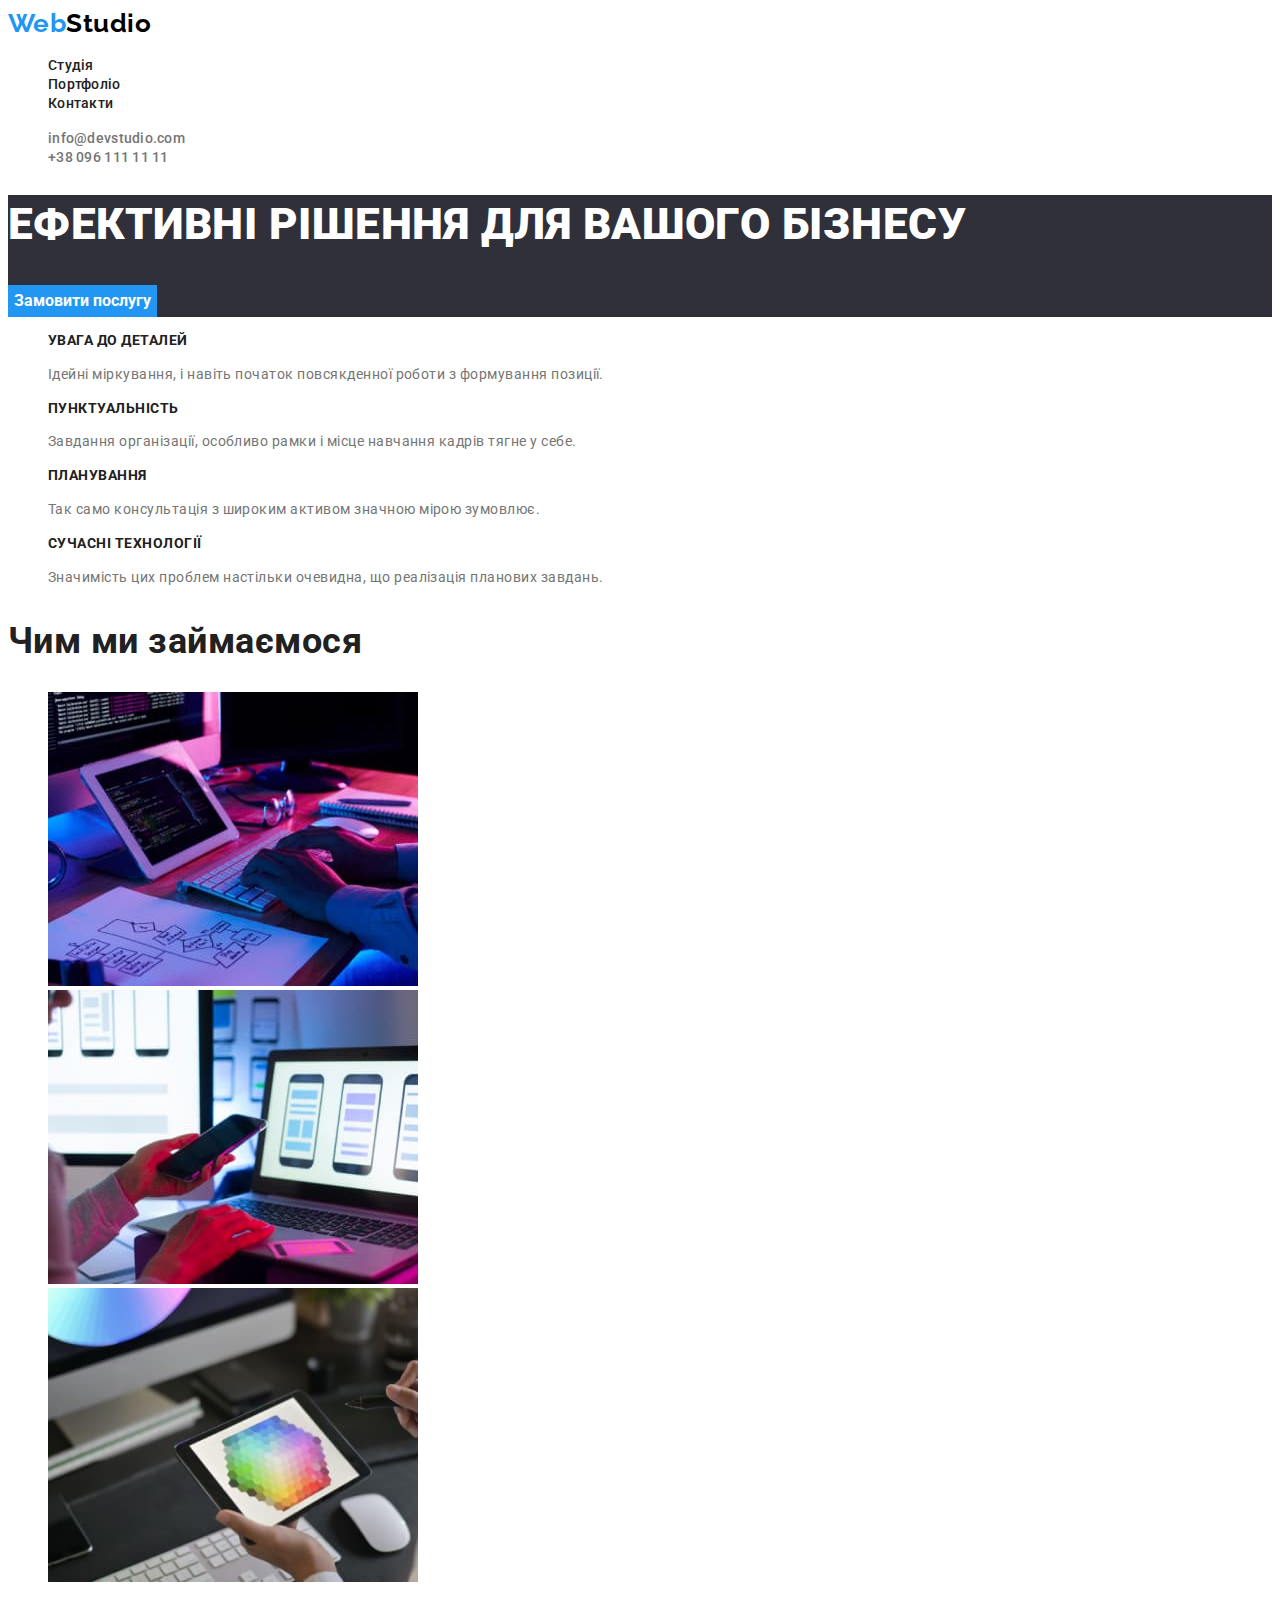
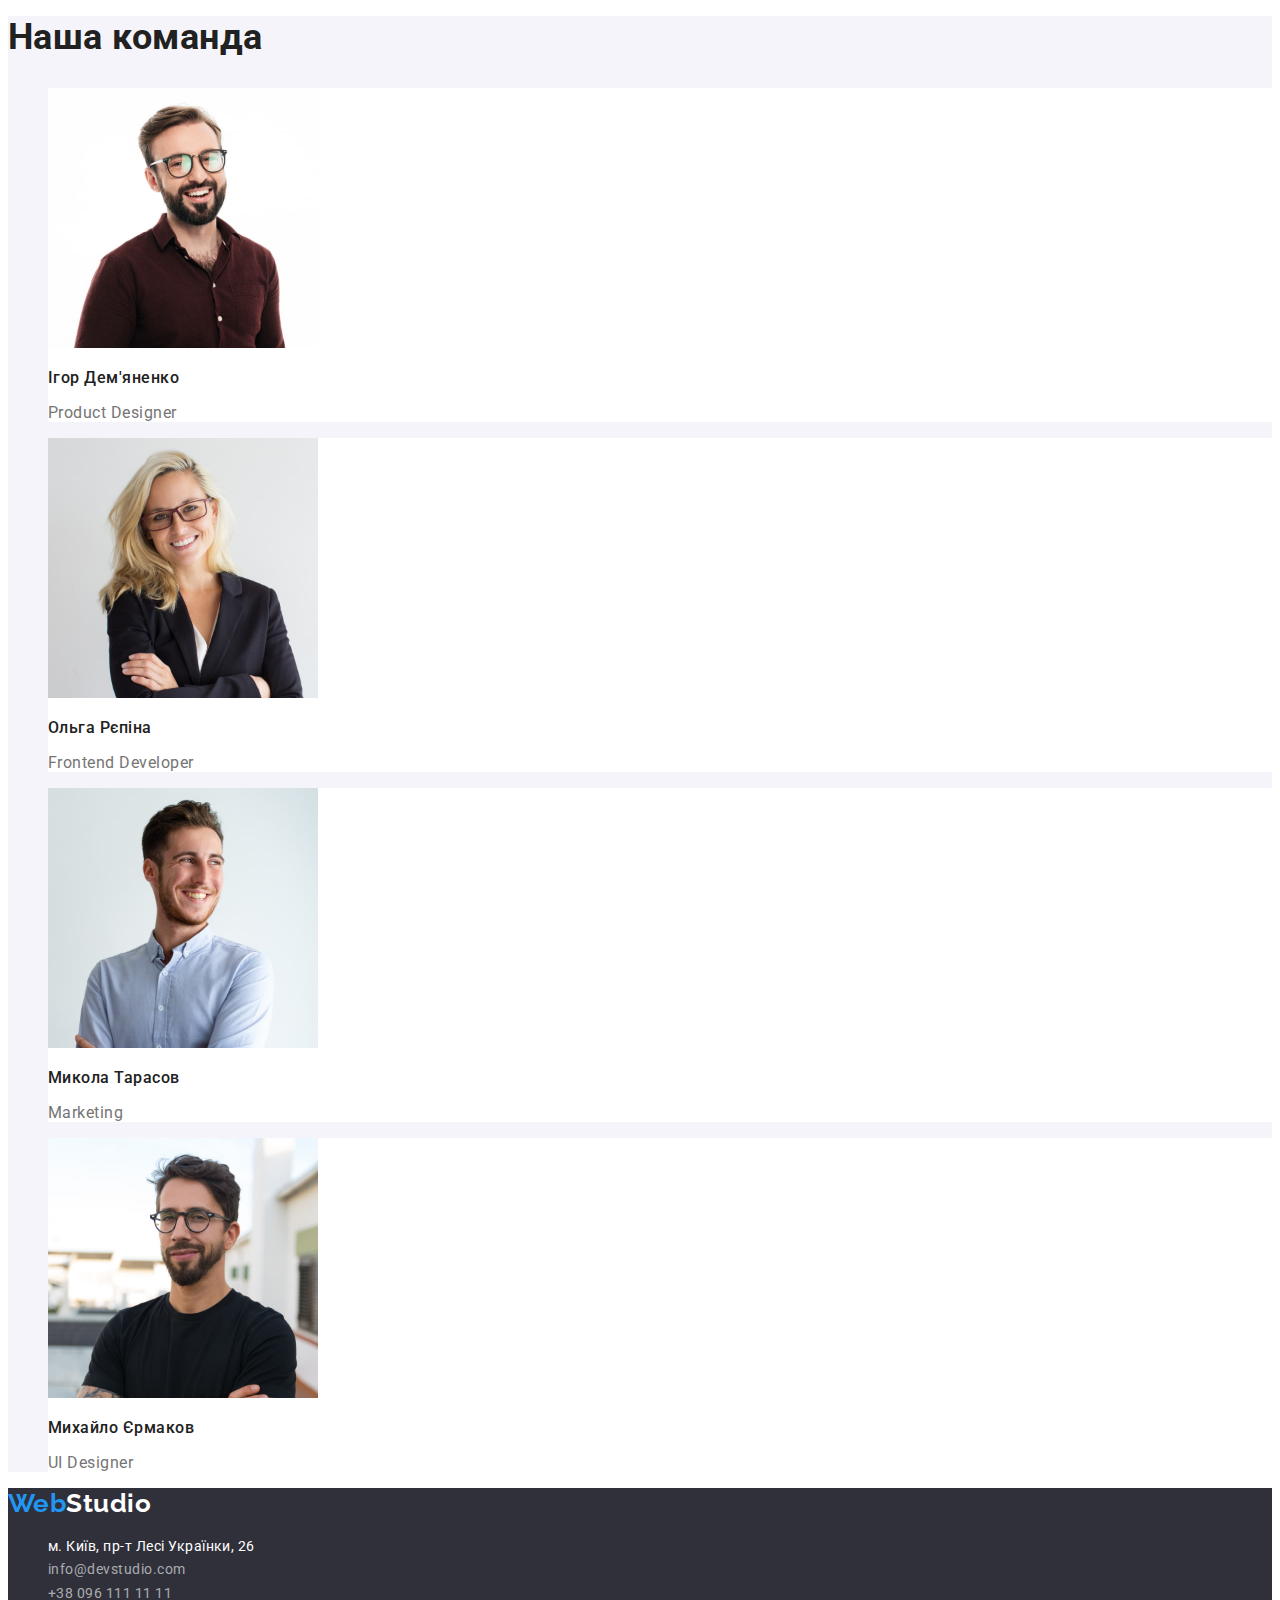
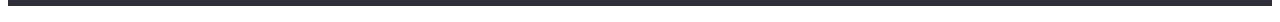
<file: index.html>
<!DOCTYPE html>
<html lang="uk">
  <head>
    <meta charset="UTF-8" />
    <meta http-equiv="X-UA-Compatible" content="IE=edge" />
    <meta name="viewport" content="width=device-width, initial-scale=1.0" />
    <title>WebStudio</title>
    <link rel="preconnect" href="https://fonts.googleapis.com" />
    <link rel="preconnect" href="https://fonts.gstatic.com" crossorigin />
    <link
      href="https://fonts.googleapis.com/css2?family=Raleway:wght@700&family=Roboto:wght@400;500;700;900&display=swap"
      rel="stylesheet"
    />
    <link rel="stylesheet" href="./css/styles.css" />
  </head>
  <body>
    <header class="header">
      <nav>
        <a href="./index.html" lang="en" class="logo"
          >Web<span class="logo-end-header">Studio</span></a
        >
        <ul class="nav-header list">
          <li>
            <a href="./index.html" class="nav-header-item">Студія</a>
          </li>
          <li>
            <a href="./portfolio.html" class="nav-header-item">Портфоліо</a>
          </li>
          <li>
            <a href="#" class="nav-header-item">Контакти</a>
          </li>
        </ul>
      </nav>
      <ul class="contacts list">
        <li>
          <a href="mailto:info@devstudio.com" lang="en" class="contacts-item"
            >info@devstudio.com</a
          >
        </li>
        <li>
          <a href="tel:+380961111111" class="contacts-item"
            >+38 096 111 11 11</a
          >
        </li>
      </ul>
    </header>
    <main>
      <section class="hero">
        <h1 class="hero-heading">Ефективні рішення для вашого бізнесу</h1>
        <button type="button" class="hero-btn">Замовити послугу</button>
      </section>
      <section class="features">
        <h2 hidden>Особливості</h2>
        <ul class="list">
          <li>
            <h3 class="features-heading">Увага до деталей</h3>
            <p class="features-text">
              Ідейні міркування, і навіть початок повсякденної роботи з
              формування позиції.
            </p>
          </li>
          <li>
            <h3 class="features-heading">Пунктуальність</h3>
            <p class="features-text">
              Завдання організації, особливо рамки і місце навчання кадрів тягне
              у себе.
            </p>
          </li>
          <li>
            <h3 class="features-heading">Планування</h3>
            <p class="features-text">
              Так само консультація з широким активом значною мірою зумовлює.
            </p>
          </li>
          <li>
            <h3 class="features-heading">Сучасні технології</h3>
            <p class="features-text">
              Значимість цих проблем настільки очевидна, що реалізація планових
              завдань.
            </p>
          </li>
        </ul>
      </section>
      <section class="activity">
        <h2 class="activity-heading">Чим ми займаємося</h2>
        <ul class="list">
          <li>
            <img
              src="./images/img1.jpg"
              alt="Робота за комп'ютером"
              width="370"
            />
          </li>
          <li>
            <img src="./images/img2.jpg" alt="Тримає телефон" width="370" />
          </li>
          <li>
            <img src="./images/img3.jpg" alt="Малює на планшеті" width="370" />
          </li>
        </ul>
      </section>
      <section class="team">
        <h2 class="team-heading">Наша команда</h2>
        <ul class="list">
          <li class="team-item">
            <img
              src="./images/img4.jpg"
              alt="Чоловік в коричневій сорочці"
              width="270"
            />
            <h3 class="team-name">Ігор Дем'яненко</h3>
            <p lang="en" class="team-descr">Product Designer</p>
          </li>
          <li class="team-item">
            <img src="./images/img5.jpg" alt="Жінка в окулярах" width="270" />
            <h3 class="team-name">Ольга Рєпіна</h3>
            <p lang="en" class="team-descr">Frontend Developer</p>
          </li>
          <li class="team-item">
            <img
              src="./images/img6.jpg"
              alt="Чоловік в блакитній сорочці"
              width="270"
            />
            <h3 class="team-name">Микола Тарасов</h3>
            <p lang="en" class="team-descr">Marketing</p>
          </li>
          <li class="team-item">
            <img
              src="./images/img7.jpg"
              alt="Чоловік в чорній футболці"
              width="270"
            />
            <h3 class="team-name">Михайло Єрмаков</h3>
            <p lang="en" class="team-descr">UI Designer</p>
          </li>
        </ul>
      </section>
    </main>
    <footer class="footer">
      <a href="./index.html" lang="en" class="logo"
        >Web<span class="logo-end-footer">Studio</span></a
      >
      <address>
        <ul class="list">
          <li>
            <a
              href="https://goo.gl/maps/CPtrU1FHBa2aNyZL9"
              target="_blank"
              rel="noopener noreferrer nofollow"
              class="footer-list-item"
              >м. Київ, пр-т Лесі Українки, 26</a
            >
          </li>
          <li>
            <a
              href="mailto:info@devstudio.com"
              lang="en"
              class="footer-list-item footer-contacts"
              >info@devstudio.com</a
            >
          </li>
          <li>
            <a href="tel:+380961111111" class="footer-list-item footer-contacts"
              >+38 096 111 11 11</a
            >
          </li>
        </ul>
      </address>
    </footer>
  </body>
</html>
</file>
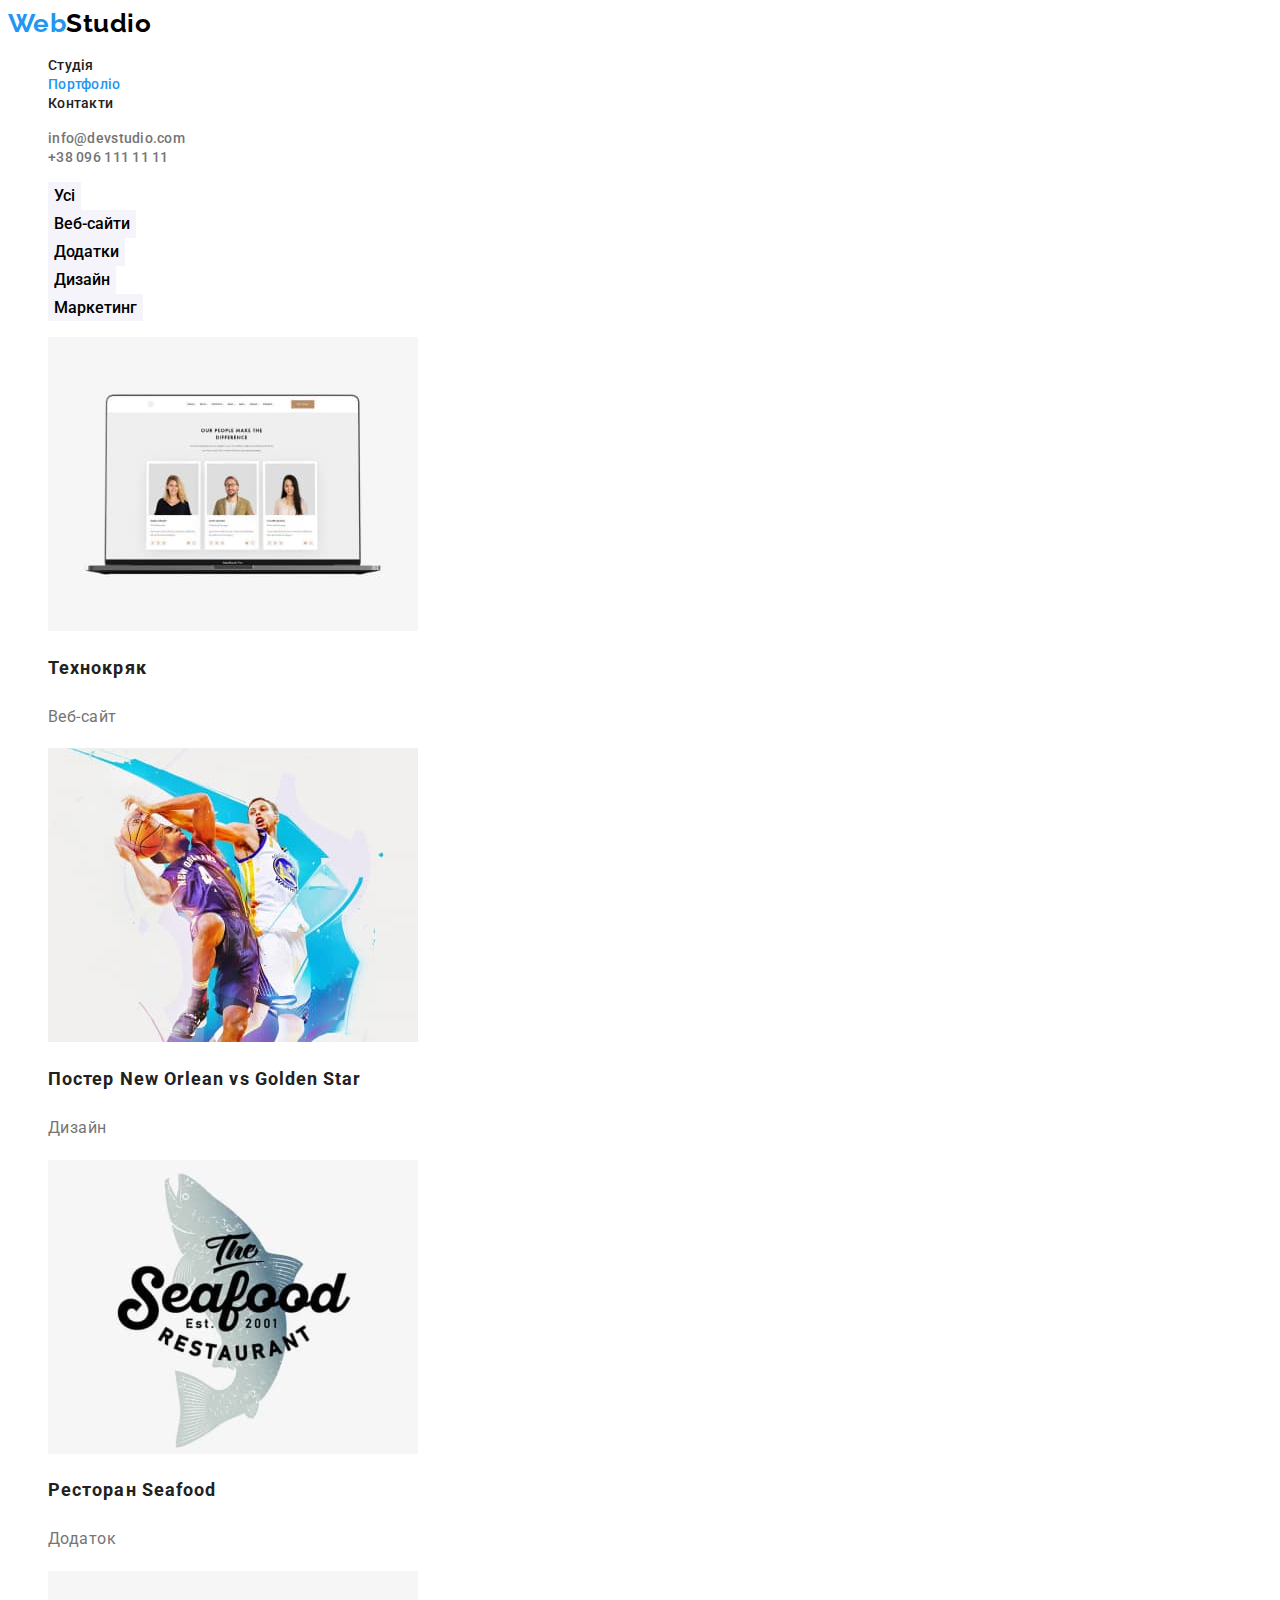
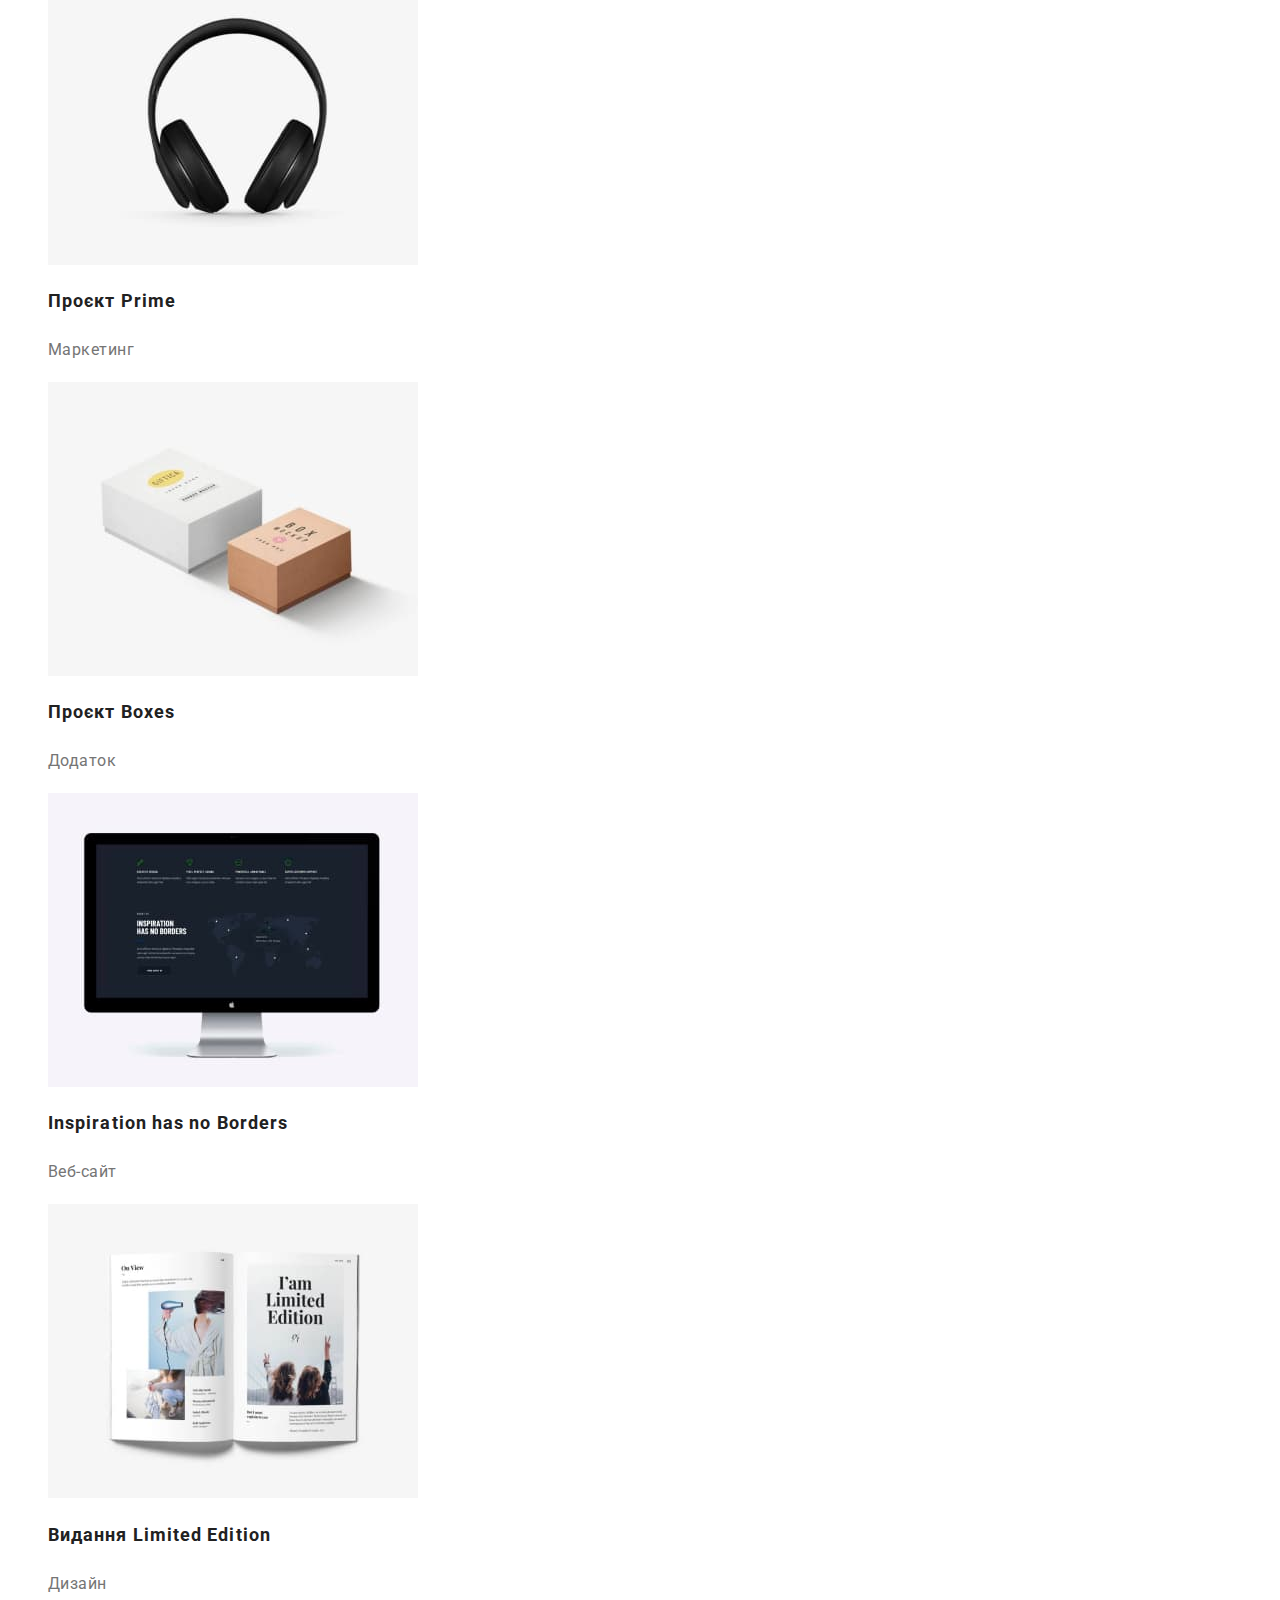
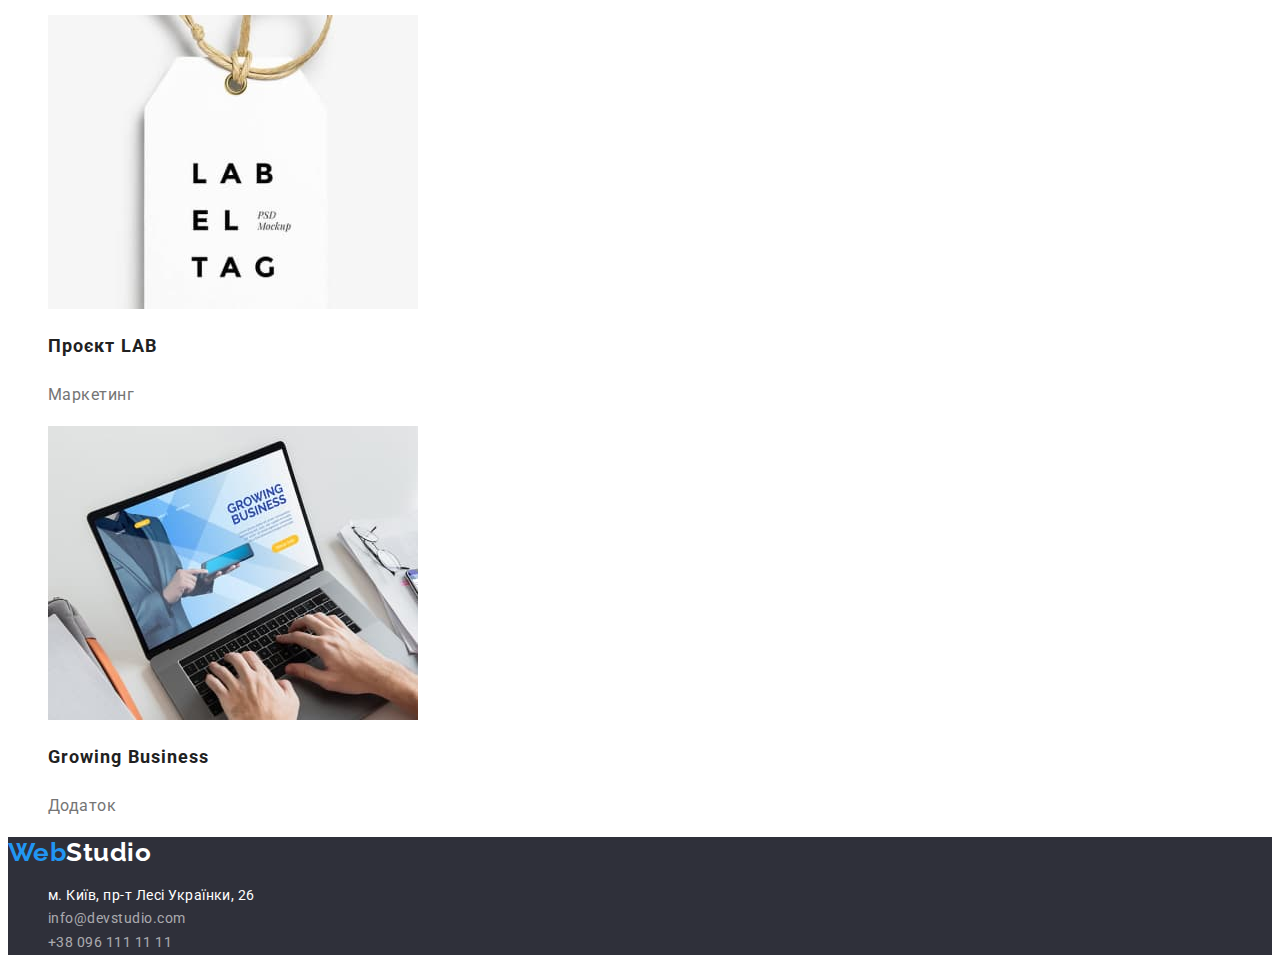
<file: portfolio.html>
<!DOCTYPE html>
<html lang="uk">
  <head>
    <meta charset="UTF-8" />
    <meta http-equiv="X-UA-Compatible" content="IE=edge" />
    <meta name="viewport" content="width=device-width, initial-scale=1.0" />
    <title>Portfolio</title>
    <link rel="preconnect" href="https://fonts.googleapis.com" />
    <link rel="preconnect" href="https://fonts.gstatic.com" crossorigin />
    <link
      href="https://fonts.googleapis.com/css2?family=Raleway:wght@700&family=Roboto:wght@400;500;700;900&display=swap"
      rel="stylesheet"
    />
    <link rel="stylesheet" href="./css/styles.css" />
  </head>
  <body>
    <header class="header">
      <nav>
        <a href="./index.html" lang="en" class="logo"
          >Web<span class="logo-end-header">Studio</span></a
        >
        <ul class="nav-header list">
          <li>
            <a href="./index.html" class="nav-header-item">Студія</a>
          </li>
          <li>
            <a
              href="./portfolio.html"
              class="nav-header-item nav-header-potfolio"
              >Портфоліо</a
            >
          </li>
          <li>
            <a href="#" class="nav-header-item">Контакти</a>
          </li>
        </ul>
      </nav>
      <ul class="contacts list">
        <li>
          <a href="mailto:info@devstudio.com" lang="en" class="contacts-item"
            >info@devstudio.com</a
          >
        </li>
        <li>
          <a href="tel:+380961111111" class="contacts-item"
            >+38 096 111 11 11</a
          >
        </li>
      </ul>
    </header>
    <main>
      <section class="portfolio">
        <h1 hidden>Наші роботи</h1>
        <ul class="list">
          <li><button type="button" class="portfolio-btn">Усі</button></li>
          <li>
            <button type="button" class="portfolio-btn">Веб-сайти</button>
          </li>
          <li><button type="button" class="portfolio-btn">Додатки</button></li>
          <li><button type="button" class="portfolio-btn">Дизайн</button></li>
          <li>
            <button type="button" class="portfolio-btn">Маркетинг</button>
          </li>
        </ul>
        <ul class="list">
          <li>
            <a href="" class="portfolio-item">
              <img
                src="./images/portfolio-1.jpg"
                alt="Ноутбук з портфоліо на екрані"
                width="370"
              />
              <h2 class="portfolio-item-heading">Технокряк</h2>
              <p class="portfolio-item-text">Веб-сайт</p>
            </a>
          </li>
          <li>
            <a href="" class="portfolio-item">
              <img
                src="./images/portfolio-2.jpg"
                alt="Баскетболісти"
                width="370"
              />
              <h2 class="portfolio-item-heading">
                Постер New Orlean vs Golden Star
              </h2>
              <p class="portfolio-item-text">Дизайн</p>
            </a>
          </li>
          <li>
            <a href="" class="portfolio-item">
              <img
                src="./images/portfolio-3.jpg"
                alt="Риба на емблемі ресторану"
                width="370"
              />
              <h2 class="portfolio-item-heading">Ресторан Seafood</h2>
              <p class="portfolio-item-text">Додаток</p>
            </a>
          </li>
          <li>
            <a href="" class="portfolio-item">
              <img src="./images/portfolio-4.jpg" alt="Навушники" width="370" />
              <h2 class="portfolio-item-heading">Проєкт Prime</h2>

              <p class="portfolio-item-text">Маркетинг</p>
            </a>
          </li>
          <li>
            <a href="" class="portfolio-item">
              <img
                src="./images/portfolio-5.jpg"
                alt="Дві коробки"
                width="370"
              />
              <h2 class="portfolio-item-heading">Проєкт Boxes</h2>
              <p class="portfolio-item-text">Додаток</p>
            </a>
          </li>
          <li>
            <a href="" class="portfolio-item">
              <img
                src="./images/portfolio-6.jpg"
                alt="Монітор з відкритим на ньому сайтом"
                width="370"
              />
              <h2 class="portfolio-item-heading">Inspiration has no Borders</h2>
              <p class="portfolio-item-text">Веб-сайт</p>
            </a>
          </li>
          <li>
            <a href="" class="portfolio-item">
              <img
                src="./images/portfolio-7.jpg"
                alt="Відкритий журнал"
                width="370"
              />
              <h2 class="portfolio-item-heading">Видання Limited Edition</h2>
              <p class="portfolio-item-text">Дизайн</p>
            </a>
          </li>
          <li>
            <a href="" class="portfolio-item">
              <img src="./images/portfolio-8.jpg" alt="Етикетка" width="370" />
              <h2 class="portfolio-item-heading">Проєкт LAB</h2>
              <p class="portfolio-item-text">Маркетинг</p>
            </a>
          </li>
          <li>
            <a href="" class="portfolio-item">
              <img
                src="./images/portfolio-9.jpg"
                alt="Робота за ноутбуком"
                width="370"
              />
              <h2 class="portfolio-item-heading">Growing Business</h2>
              <p class="portfolio-item-text">Додаток</p>
            </a>
          </li>
        </ul>
      </section>
    </main>
    <footer class="footer">
      <a href="./index.html" lang="en" class="logo"
        >Web<span class="logo-end-footer">Studio</span></a
      >
      <address>
        <ul class="list">
          <li>
            <a
              href="https://goo.gl/maps/CPtrU1FHBa2aNyZL9"
              target="_blank"
              rel="noopener noreferrer nofollow"
              class="footer-list-item"
              >м. Київ, пр-т Лесі Українки, 26</a
            >
          </li>
          <li>
            <a
              href="mailto:info@devstudio.com"
              lang="en"
              class="footer-list-item footer-contacts"
              >info@devstudio.com</a
            >
          </li>
          <li>
            <a href="tel:+380961111111" class="footer-list-item footer-contacts"
              >+38 096 111 11 11</a
            >
          </li>
        </ul>
      </address>
    </footer>
  </body>
</html>
</file>
<file: css/styles.css>
:root {
  --accent-color: #2196f3;
  --heading-color: #212121;
  --text-color: #757575;
}
body {
  font-family: "Roboto", sans-serif;
  color: var(--heading-color);
  letter-spacing: 00.03em;
  background-color: #fff;
}


/* Styles header */
.list {
  list-style: none;
}

.logo {
  color: var(--accent-color);
  font-family: "Raleway", sans-serif;
  font-weight: 700;
  font-size: 26px;
  text-decoration: none;
  line-height: 1.19;
 
}

.logo-end-header {
  color: #000;
}

.nav-header-item,
.contacts-item {
  text-decoration: none;
  color: inherit;
  font-size: 14px;
  font-weight: 500;
  line-height: 1.14;
  letter-spacing: 0.02em;
}
.contacts-item {
  color: var(--text-color);
}

.nav-header-item:hover,
.nav-header-item:focus,
.contacts-item:hover,
.contacts-item:focus {
  color: var(--accent-color);
}
/* Styles hero */
.hero {
  background-color: #2f303a;
}
.hero-heading {
  color: #fff;
  font-weight: 900;
  font-size: 44px;
  line-height: 1.36;
  text-transform: uppercase;
}
.hero-btn {
  background-color: var(--accent-color);
  color: #fff;
  font-family: inherit;
  cursor: pointer;
  font-weight: 700;
  font-size: 16px;
  line-height: 1.88;
  border: none;
}
.hero-btn:active,
.hero-btn:hover,
.hero-btn:focus {
  background-color: #188CE8;
}

/* Styles features */
.features-heading {
  font-weight: 700;
  font-size: 14px;
  line-height: 1.14;
  
  text-transform: uppercase;
}
.features-text {
  color: var(--text-color);
  font-size: 14px;
  line-height: 1.7;
  
}
/* Styles what we do */

/* Styles team */
.team{
  background-color: #F5F4FA;
}
.team-item{
  background-color: #fff;
}
.activity-heading,
.team-heading {
  
  font-size: 36px;
  line-height: 1.17;
  
}
.team-name {
  font-weight: 500;
  font-size: 16px;
  line-height: 1.19;
  
}
.team-descr {
  color: var(--text-color);
  font-size: 16px;
  line-height: 1.19;
  l
}
/* Styles footer */
.footer {
  background-color: #2f303a;
}
.logo-end-footer {
  color: #fff;
}
.footer-list-item {
  color: #fff;
  font-size: 14px;
  line-height: 1.7;
  
  text-decoration: none;
  font-style: normal;
}

.footer-list-item:hover,
.footer-list-item:focus {
  color: var(--accent-color);
}
.footer-contacts {
  color: rgba(255, 255, 255, 0.6);
}

/* Styles porfolio */
.nav-header-potfolio {
  color: var(--accent-color);
}
.portfolio-btn {
  background-color: #f5f4fa;
  cursor: pointer;
  font-family: inherit;
  font-weight: 500;
  font-size: 16px;
  line-height: 1.62;
  text-align: center;
  
  border: none;
}
.portfolio-btn:hover,
.portfolio-btn:focus {
  color: #fff;
  background-color: var(--accent-color);
}

.portfolio-item-heading {
  color: var(--heading-color);
  
  font-size: 18px;
  line-height: 2;
  letter-spacing: 0.06em;
}
.portfolio-item-text {
  color: var(--text-color);

  font-size: 16px;
  line-height: 1.88;
  
}
.portfolio-item {
  text-decoration: none;
}
</file>
